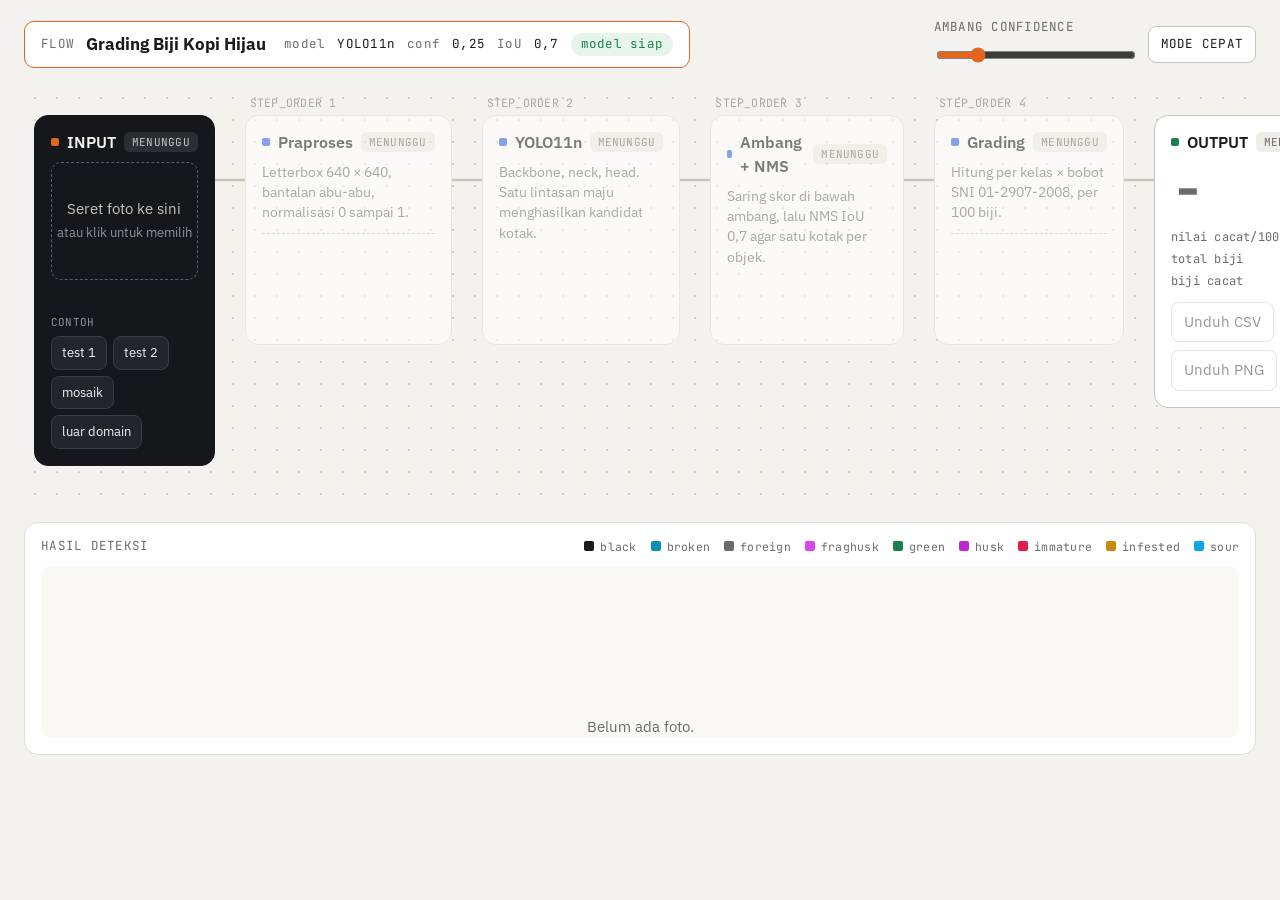
<file: index.html>
<!doctype html>
<html lang="id">
<head>
<meta charset="utf-8">
<meta name="viewport" content="width=device-width, initial-scale=1">
<title>Grading Biji Kopi Hijau · Demo Alur YOLO11n</title>
<meta name="description" content="Demo alur deteksi cacat biji kopi hijau dengan YOLO11n yang berjalan di peramban, dari foto masuk sampai grade keluar.">
<link rel="preconnect" href="https://fonts.googleapis.com">
<link href="https://fonts.googleapis.com/css2?family=IBM+Plex+Sans:wght@400;500;600;700&family=JetBrains+Mono:wght@400;500;600&display=swap" rel="stylesheet">
<link rel="stylesheet" href="style.css?v=2">
</head>
<body>

<header class="flow-header" role="banner">
  <div class="flow-pill" aria-label="Informasi alur">
    <span class="mono dim">FLOW</span>
    <strong>Grading Biji Kopi Hijau</strong>
    <span class="mono dim">model</span><span class="mono">YOLO11n</span>
    <span class="mono dim">conf</span><span class="mono" id="conf-label">0,25</span>
    <span class="mono dim">IoU</span><span class="mono">0,7</span>
    <span class="status-pill mono" id="model-status" data-state="loading" aria-live="polite">memuat model...</span>
  </div>
  <div class="flow-controls">
    <label class="control" for="conf">
      <span class="mono dim">AMBANG CONFIDENCE</span>
      <input type="range" id="conf" min="0.10" max="0.90" step="0.05" value="0.25" aria-describedby="conf-label">
    </label>
    <button type="button" class="btn-toggle mono" id="fast" aria-pressed="false" title="Matikan jeda animasi antar-langkah">MODE CEPAT</button>
    <button type="button" class="btn-toggle mono" id="retry" hidden>COBA LAGI</button>
  </div>
</header>

<main>
<section id="canvas" class="canvas" aria-label="Alur pemrosesan" aria-busy="false">

  <article class="node node-input" id="n-input" data-status="idle">
    <header class="node-head">
      <span class="node-title"><span class="dot dot-input" aria-hidden="true"></span>INPUT</span>
      <span class="badge mono">MENUNGGU</span>
    </header>
    <label class="dropzone" id="dropzone" for="file" tabindex="0">
      <input type="file" id="file" accept="image/*" hidden>
      <span class="dropzone-text" id="dropzone-text">Seret foto ke sini<br><small>atau klik untuk memilih</small></span>
      <img id="input-thumb" alt="" hidden>
    </label>
    <div class="result mono" id="input-meta"></div>
    <div class="samples" aria-label="Foto contoh">
      <span class="mono dim">CONTOH</span>
      <button type="button" class="sample" data-src="samples/s1_test_tinggi.jpg">test 1</button>
      <button type="button" class="sample" data-src="samples/s2_test_rendah.jpg">test 2</button>
      <button type="button" class="sample" data-src="samples/s3_mosaik.jpg">mosaik</button>
      <button type="button" class="sample" data-src="samples/s4_luar_domain.jpg">luar domain</button>
    </div>
  </article>

  <svg class="link" id="l-pre" viewBox="0 0 100 10" preserveAspectRatio="none" aria-hidden="true"><line x1="0" y1="5" x2="100" y2="5"/></svg>

  <article class="node" id="n-pre" data-status="idle">
    <span class="step mono">STEP_ORDER 1</span>
    <header class="node-head">
      <span class="node-title"><span class="dot" aria-hidden="true"></span>Praproses</span>
      <span class="badge mono">MENUNGGU</span>
    </header>
    <p class="desc">Letterbox 640 × 640, bantalan abu-abu, normalisasi 0 sampai 1.</p>
    <div class="result"><canvas id="pre-thumb" width="640" height="640" hidden></canvas><div class="mono" id="pre-meta"></div></div>
  </article>

  <svg class="link" id="l-yolo" viewBox="0 0 100 10" preserveAspectRatio="none" aria-hidden="true"><line x1="0" y1="5" x2="100" y2="5"/></svg>

  <article class="node" id="n-yolo" data-status="idle">
    <span class="step mono">STEP_ORDER 2</span>
    <header class="node-head">
      <span class="node-title"><span class="dot" aria-hidden="true"></span>YOLO11n</span>
      <span class="badge mono">MENUNGGU</span>
    </header>
    <p class="desc">Backbone, neck, head. Satu lintasan maju menghasilkan kandidat kotak.</p>
    <div class="result mono" id="yolo-meta"></div>
  </article>

  <svg class="link" id="l-nms" viewBox="0 0 100 10" preserveAspectRatio="none" aria-hidden="true"><line x1="0" y1="5" x2="100" y2="5"/></svg>

  <article class="node" id="n-nms" data-status="idle">
    <span class="step mono">STEP_ORDER 3</span>
    <header class="node-head">
      <span class="node-title"><span class="dot" aria-hidden="true"></span>Ambang + NMS</span>
      <span class="badge mono">MENUNGGU</span>
    </header>
    <p class="desc">Saring skor di bawah ambang, lalu NMS IoU 0,7 agar satu kotak per objek.</p>
    <div class="result mono" id="nms-meta"></div>
  </article>

  <svg class="link" id="l-grade" viewBox="0 0 100 10" preserveAspectRatio="none" aria-hidden="true"><line x1="0" y1="5" x2="100" y2="5"/></svg>

  <article class="node" id="n-grade" data-status="idle">
    <span class="step mono">STEP_ORDER 4</span>
    <header class="node-head">
      <span class="node-title"><span class="dot" aria-hidden="true"></span>Grading</span>
      <span class="badge mono">MENUNGGU</span>
    </header>
    <p class="desc">Hitung per kelas × bobot SNI 01-2907-2008, per 100 biji.</p>
    <div class="result"><table class="class-table" id="class-table"><tbody></tbody></table></div>
  </article>

  <svg class="link" id="l-output" viewBox="0 0 100 10" preserveAspectRatio="none" aria-hidden="true"><line x1="0" y1="5" x2="100" y2="5"/></svg>

  <article class="node node-output" id="n-output" data-status="idle">
    <header class="node-head">
      <span class="node-title"><span class="dot dot-output" aria-hidden="true"></span>OUTPUT</span>
      <span class="badge mono">MENUNGGU</span>
    </header>
    <div class="grade" id="grade" aria-live="polite">-</div>
    <dl class="metrics mono">
      <div><dt>nilai cacat/100</dt><dd id="m-per100">-</dd></div>
      <div><dt>total biji</dt><dd id="m-total">-</dd></div>
      <div><dt>biji cacat</dt><dd id="m-defect">-</dd></div>
    </dl>
    <div class="actions">
      <button type="button" class="btn" id="dl-csv" disabled>Unduh CSV</button>
      <button type="button" class="btn" id="dl-png" disabled>Unduh PNG</button>
    </div>
  </article>

  <article class="node node-warn" id="n-warn" data-status="idle" hidden>
    <header class="node-head">
      <span class="node-title"><span class="dot dot-warn" aria-hidden="true"></span>Peringatan</span>
      <span class="badge mono">INFO</span>
    </header>
    <p class="desc" id="warn-text"></p>
  </article>

</section>

<section class="photo-panel" aria-label="Foto dan hasil deteksi">
  <div class="photo-head">
    <span class="mono dim">HASIL DETEKSI</span>
    <ul class="legend mono" id="legend" aria-label="Warna per kelas"></ul>
  </div>
  <div class="photo-wrap"><canvas id="photo" aria-label="Foto dengan kotak deteksi"></canvas><p class="photo-empty" id="photo-empty">Belum ada foto.</p></div>
</section>
</main>

<script src="vendor/ort.min.js"></script>
<script src="grading.js?v=2"></script>
<script src="pipeline.js?v=3"></script>
<script src="app.js?v=6"></script>
</body>
</html>
</file>
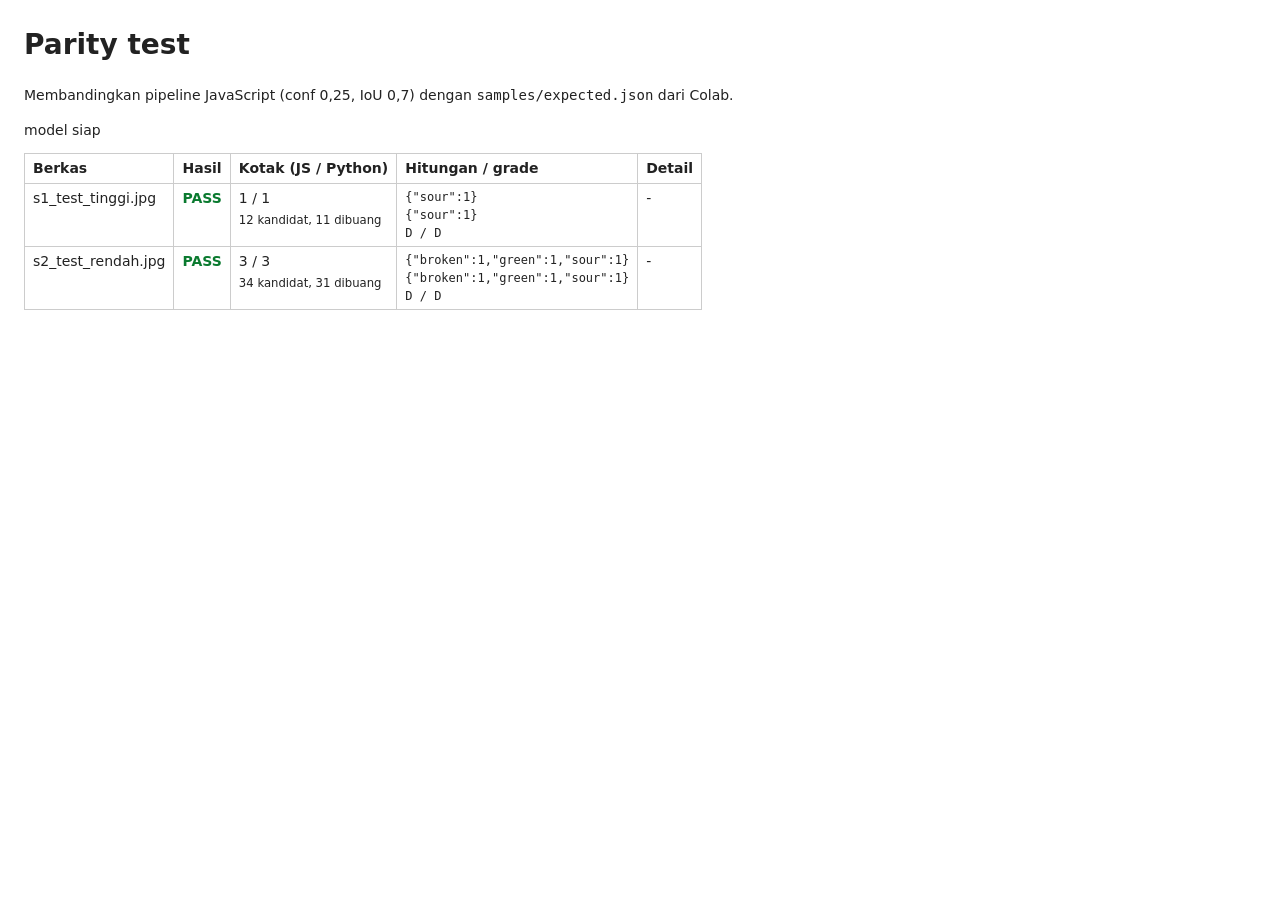
<file: test/parity.html>
<!doctype html>
<html lang="id">
<head>
<meta charset="utf-8">
<title>Parity test: pipeline JS vs Python</title>
<style>
  body { font: 14px/1.5 system-ui, sans-serif; margin: 24px; color: #222; }
  table { border-collapse: collapse; margin-top: 12px; }
  td, th { border: 1px solid #ccc; padding: 4px 8px; text-align: left; vertical-align: top; }
  .PASS { color: #0a7a2f; font-weight: 700; } .FAIL { color: #b00020; font-weight: 700; }
  #summary { font-size: 18px; margin-top: 16px; }
  pre { margin: 0; font-size: 12px; }
</style>
</head>
<body>
<h1>Parity test</h1>
<p>Membandingkan pipeline JavaScript (conf 0,25, IoU 0,7) dengan <code>samples/expected.json</code> dari Colab.</p>
<div id="status">memuat model...</div>
<table id="rows"><tr><th>Berkas</th><th>Hasil</th><th>Kotak (JS / Python)</th><th>Hitungan / grade</th><th>Detail</th></tr></table>
<div id="summary"></div>

<script src="../vendor/ort.min.js"></script>
<script src="../grading.js"></script>
<script src="../pipeline.js"></script>
<script>
const TOL_PX = 4;   // resize canvas (browser) vs OpenCV (Ultralytics) berbeda interpolasi; selisih koordinat teramati ≤ 2,5 px
const $ = (s) => document.querySelector(s);

async function loadSession() {
  ort.env.wasm.wasmPaths = "../vendor/";
  return ort.InferenceSession.create("../model/yolo11n.onnx", { executionProviders: ["wasm"] });
}

// orkestrasi yang sama dipakai app.js
async function runInference(session, img, conf) {
  const canvas = document.createElement("canvas");
  const meta = Pipeline.letterbox(img, canvas);
  const tensor = new ort.Tensor("float32", Pipeline.toTensor(canvas), [1, 3, Pipeline.IMG_SIZE, Pipeline.IMG_SIZE]);
  const out = await session.run({ [session.inputNames[0]]: tensor });
  const o = out[session.outputNames[0]];
  const candidates = Pipeline.decode(o.data, o.dims, Grading.CLASS_NAMES.length);
  const { kept, dropped } = Pipeline.nms(candidates, conf);
  const boxes = kept.map((k) => ({ ...k, box: Pipeline.unscale(k.box, meta) }));
  const counts = {};
  for (const b of boxes) counts[Grading.CLASS_NAMES[b.cls]] = (counts[Grading.CLASS_NAMES[b.cls]] || 0) + 1;
  const grade = boxes.length ? Grading.gradeCounts(counts) : null;
  return { meta, candidates, kept: boxes, dropped, counts, grade };
}

function matchBoxes(jsBoxes, pyBoxes) {
  const used = new Set(); const misses = [];
  for (const pb of pyBoxes) {
    let found = -1;
    for (let i = 0; i < jsBoxes.length; i++) {
      if (used.has(i) || jsBoxes[i].cls !== pb[4]) continue;
      if (jsBoxes[i].box.every((v, k) => Math.abs(v - pb[k]) <= TOL_PX)) { found = i; break; }
    }
    if (found < 0) misses.push(pb); else used.add(found);
  }
  return misses;
}

(async () => {
  let session;
  try { session = await loadSession(); $("#status").textContent = "model siap"; }
  catch (e) { $("#status").textContent = "model gagal dimuat: " + e.message; $("#summary").textContent = "PARITY FAIL"; return; }
  const expected = await (await fetch("../samples/expected.json", { cache: "no-store" })).json();
  let allOk = true;
  for (const [file, exp] of Object.entries(expected)) {
    const tr = $("#rows").insertRow(); const detail = [];
    try {
      const blob = await (await fetch("../samples/" + file)).blob();
      const img = await Pipeline.loadImage(blob);
      const r = await runInference(session, img, 0.25);
      const sameCount = r.kept.length === exp.boxes.length;
      const sameCounts = JSON.stringify(Object.entries(r.counts).sort()) === JSON.stringify(Object.entries(exp.counts).sort());
      const sameGrade = (r.grade ? r.grade.grade : "-") === exp.grade;
      const misses = matchBoxes(r.kept, exp.boxes);
      if (!sameCount) detail.push(`jumlah kotak beda: JS ${r.kept.length}, Python ${exp.boxes.length}`);
      if (!sameCounts) detail.push(`hitungan beda: JS ${JSON.stringify(r.counts)} vs ${JSON.stringify(exp.counts)}`);
      if (!sameGrade) detail.push(`grade beda: JS ${r.grade ? r.grade.grade : "-"} vs ${exp.grade}`);
      if (misses.length) detail.push(`${misses.length} kotak Python tanpa padanan JS (≤ ${TOL_PX}px), contoh: ${JSON.stringify(misses[0])}`);
      const ok = sameCount && sameCounts && sameGrade && !misses.length;
      allOk = allOk && ok;
      tr.innerHTML = `<td>${file}</td><td class="${ok ? "PASS" : "FAIL"}">${ok ? "PASS" : "FAIL"}</td>` +
        `<td>${r.kept.length} / ${exp.boxes.length}<br><small>${r.candidates.length} kandidat, ${r.dropped} dibuang</small></td>` +
        `<td><pre>${JSON.stringify(r.counts)}\n${JSON.stringify(exp.counts)}\n${r.grade ? r.grade.grade : "-"} / ${exp.grade}</pre></td>` +
        `<td>${detail.join("<br>") || "-"}</td>`;
    } catch (e) {
      allOk = false;
      tr.innerHTML = `<td>${file}</td><td class="FAIL">FAIL</td><td colspan="3">${e.message}</td>`;
    }
  }
  $("#summary").textContent = allOk ? "PARITY OK" : "PARITY FAIL";
  $("#summary").className = allOk ? "PASS" : "FAIL";
})();
</script>
</body>
</html>
</file>
<file: style.css>
/* Gaya: kanvas alur bernode, tema terang hangat (mengikuti referensi pengguna).
   Palet: latar krem #F4F2EE, grid titik #D3CFC7, kartu #FFFFFF, bingkai #E1DDD5, teks #1B1B1B,
   redup #6B6B6B, aksen oranye #E3651D (FLOW / BERJALAN), hijau #1B7F4A (SELESAI),
   merah #C8362B (GAGAL), biru #2563EB (titik langkah), kartu gelap #15171A.
   Tipografi (ui-ux-pro-max: developer tool): JetBrains Mono untuk label dan angka,
   IBM Plex Sans untuk isi. Kontras teks ≥ 4,5:1 pada semua kombinasi di bawah. */

:root {
  --bg: #F4F2EE; --grid: #D3CFC7; --card: #FFFFFF; --border: #E1DDD5; --border-strong: #C9C4BB;
  --text: #1B1B1B; --dim: #6B6B6B; --dark: #15171A; --dark-text: #F4F2EE;
  --accent: #E3651D; --ok: #1B7F4A; --fail: #C8362B; --info: #2563EB; --warn-bg: #FFF4E5;
  --grade-A: #1B7F4A; --grade-B: #2563EB; --grade-C: #B7791F; --grade-D: #C8362B;
  --c-black: #1B1B1B; --c-broken: #0891B2; --c-foreign: #6B6B6B; --c-fraghusk: #D946EF; --c-green: #1B7F4A;
  --c-husk: #C026D3; --c-immature: #E11D48; --c-infested: #CA8A04; --c-sour: #0EA5E9;
  --radius: 14px; --gap: 14px; --t-fast: 180ms; --t-std: 320ms;
  --font-sans: "IBM Plex Sans", system-ui, sans-serif; --font-mono: "JetBrains Mono", ui-monospace, Menlo, monospace;
}

* { box-sizing: border-box; }
[hidden] { display: none !important; }
html, body { margin: 0; background: var(--bg); color: var(--text); font: 15px/1.5 var(--font-sans); }
.mono { font-family: var(--font-mono); font-size: 12.5px; letter-spacing: 0.02em; }
.dim { color: var(--dim); }
button { font: inherit; cursor: pointer; }
:focus-visible { outline: 2px solid var(--info); outline-offset: 2px; }

/* ---------- header ---------- */
.flow-header { display: flex; flex-wrap: wrap; gap: 12px 24px; align-items: center; justify-content: space-between; padding: 18px 24px 6px; }
.flow-pill { display: inline-flex; flex-wrap: wrap; align-items: center; gap: 6px 12px; padding: 10px 16px; border: 1.5px solid var(--accent); border-radius: 10px; background: var(--card); }
.flow-pill strong { font-size: 17px; margin-right: 6px; }
.status-pill { padding: 2px 10px; border-radius: 999px; background: var(--warn-bg); color: #8A4B00; }
.status-pill[data-state="ready"] { background: #E6F4EC; color: var(--ok); }
.status-pill[data-state="error"] { background: #FBE9E7; color: var(--fail); }
.flow-controls { display: flex; align-items: center; gap: 14px; flex-wrap: wrap; }
.control { display: flex; flex-direction: column; gap: 2px; min-width: 200px; }
.control input[type="range"] { width: 100%; accent-color: var(--accent); height: 28px; }
.btn-toggle { padding: 8px 12px; min-height: 36px; border: 1px solid var(--border-strong); border-radius: 8px; background: var(--card); color: var(--text); transition: background var(--t-fast), border-color var(--t-fast); }
.btn-toggle:hover { border-color: var(--accent); }
.btn-toggle[aria-pressed="true"] { background: var(--accent); border-color: var(--accent); color: #fff; }

/* ---------- canvas ---------- */
main { padding: 10px 24px 32px; }
.canvas {
  position: relative; display: grid; align-items: start;
  grid-template-columns: 1.1fr 30px 0.95fr 30px 0.95fr 30px 0.95fr 30px 1.05fr 30px 1.15fr;
  grid-template-rows: auto auto; gap: 18px 0; padding: 28px 10px 18px;
  background-image: radial-gradient(var(--grid) 1.1px, transparent 1.2px); background-size: 22px 22px;
  border-radius: var(--radius);
}
.node { position: relative; background: var(--card); border: 1.5px solid var(--border); border-radius: var(--radius); padding: 14px 16px 16px; min-height: 230px; opacity: 0.55; transition: opacity var(--t-std), border-color var(--t-std), box-shadow var(--t-std), transform var(--t-std); }
.node[data-status="running"] { opacity: 1; border-color: var(--accent); box-shadow: 0 6px 24px rgba(227, 101, 29, 0.18); transform: translateY(-2px); }
.node[data-status="done"] { opacity: 1; border-color: var(--border-strong); }
.node[data-status="failed"] { opacity: 1; border-color: var(--fail); box-shadow: 0 6px 24px rgba(200, 54, 43, 0.18); }
.node-input, .node-output { opacity: 1; }
.step { position: absolute; top: -22px; left: 4px; color: var(--dim); font-size: 11.5px; }
.node-head { display: flex; align-items: center; justify-content: space-between; gap: 8px; margin-bottom: 8px; }
.node-title { display: inline-flex; align-items: center; gap: 8px; font-weight: 600; font-size: 16px; }
.dot { width: 8px; height: 8px; border-radius: 2px; background: var(--info); }
.dot-input { background: var(--accent); } .dot-output { background: var(--ok); } .dot-warn { background: var(--fail); }
.badge { padding: 2px 8px; border-radius: 6px; font-size: 11px; background: #EFEDE8; color: var(--dim); transition: background var(--t-fast), color var(--t-fast); }
.node[data-status="running"] .badge { background: var(--accent); color: #fff; animation: pulse 1.1s ease-in-out infinite; }
.node[data-status="done"] .badge { background: #E6F4EC; color: var(--ok); }
.node[data-status="failed"] .badge { background: #FBE9E7; color: var(--fail); }
.desc { margin: 0 0 10px; color: var(--dim); font-size: 13.5px; }
.result { border-top: 1px dashed var(--border-strong); padding-top: 10px; min-height: 24px; font-size: 13px; }
.result:empty { border-top: 0; }
.result .line { display: flex; justify-content: space-between; gap: 8px; padding: 2px 0; }
.result .num { font-weight: 600; }
#pre-thumb { display: block; width: 100%; max-width: 150px; height: auto; border: 1px solid var(--border); border-radius: 6px; margin: 2px 0 8px; }

/* kartu input gelap */
.node-input { background: var(--dark); color: var(--dark-text); border-color: var(--dark); }
.node-input .badge { background: #2B2E33; color: #C9C4BB; }
.node-input[data-status="done"] .badge { background: #1F3A2B; color: #7ED4A2; }
.node-input .result { border-top-color: #3A3D42; }
.dropzone { display: flex; align-items: center; justify-content: center; min-height: 118px; border: 1.5px dashed #5A5E66; border-radius: 10px; text-align: center; color: #C9C4BB; cursor: pointer; overflow: hidden; transition: border-color var(--t-fast), background var(--t-fast); }
.dropzone:hover, .dropzone.over { border-color: var(--accent); background: #1F2227; }
.dropzone small { color: #8E929A; }
#input-thumb { max-width: 100%; max-height: 118px; display: block; }
.samples { display: flex; flex-wrap: wrap; gap: 6px; align-items: center; margin-top: 10px; }
.samples .dim { width: 100%; font-size: 11px; color: #8E929A; }
.sample { padding: 6px 10px; min-height: 32px; border: 1px solid #3A3D42; border-radius: 8px; background: #22252A; color: var(--dark-text); font-size: 13px; transition: border-color var(--t-fast); }
.sample:hover { border-color: var(--accent); }

/* kartu output */
.node-output { border-color: var(--border-strong); }
.grade { font: 700 56px/1 var(--font-mono); letter-spacing: -0.02em; margin: 2px 0 10px; color: var(--dim); transition: color var(--t-std); }
.grade[data-grade="A"] { color: var(--grade-A); } .grade[data-grade="B"] { color: var(--grade-B); }
.grade[data-grade="C"] { color: var(--grade-C); } .grade[data-grade="D"] { color: var(--grade-D); }
.metrics { margin: 0 0 12px; display: grid; gap: 4px; font-size: 12px; }
.metrics div { display: flex; justify-content: space-between; gap: 8px; white-space: nowrap; }
.metrics dt { color: var(--dim); } .metrics dd { margin: 0; font-weight: 600; }
.actions { display: flex; gap: 8px; flex-wrap: wrap; }
.btn { padding: 8px 12px; min-height: 36px; border: 1px solid var(--border-strong); border-radius: 8px; background: var(--card); color: var(--text); transition: border-color var(--t-fast), background var(--t-fast); }
.btn:hover:not(:disabled) { border-color: var(--accent); }
.btn:disabled { opacity: 0.45; cursor: not-allowed; }

/* tabel kelas di node grading */
.class-table { width: 100%; border-collapse: collapse; font-family: var(--font-mono); font-size: 12px; }
.class-table td { padding: 3px 0; border-bottom: 1px solid var(--border); white-space: nowrap; }
.class-table tr { opacity: 0; transform: translateX(-6px); transition: opacity var(--t-std), transform var(--t-std); cursor: default; }
.class-table tr.in { opacity: 1; transform: none; }
.class-table tr:hover { background: #FAF8F4; }
.class-table .swatch { display: inline-block; width: 9px; height: 9px; border-radius: 2px; margin-right: 7px; vertical-align: middle; }
.class-table .r { text-align: right; }

/* node peringatan: di bawah node 3 dan 4 */
.node-warn { grid-column: 5 / 10; grid-row: 2; min-height: 0; background: var(--warn-bg); border-color: #F0C58F; opacity: 1; }
.node-warn .badge { background: #FDE2C0; color: #8A4B00; }
.node-warn .desc { color: #5C3A00; margin: 0; }

/* garis penghubung */
.link { width: 100%; height: 10px; margin-top: 60px; overflow: visible; }
.link line { stroke: var(--border-strong); stroke-width: 2.5; vector-effect: non-scaling-stroke; transition: stroke var(--t-std); }
.link.active line { stroke: var(--accent); stroke-dasharray: 8 6; animation: flow 0.6s linear infinite; }
.link.done line { stroke: var(--ok); }
@keyframes flow { to { stroke-dashoffset: -14; } }
@keyframes pulse { 0%, 100% { opacity: 1; } 50% { opacity: 0.55; } }

/* panel foto */
.photo-panel { margin-top: 20px; background: var(--card); border: 1.5px solid var(--border); border-radius: var(--radius); padding: 14px 16px 16px; }
.photo-head { display: flex; justify-content: space-between; align-items: center; gap: 12px; flex-wrap: wrap; margin-bottom: 10px; }
.legend { list-style: none; margin: 0; padding: 0; display: flex; flex-wrap: wrap; gap: 6px 14px; }
.legend li { display: inline-flex; align-items: center; gap: 6px; font-size: 11.5px; color: var(--dim); }
.legend .swatch { width: 10px; height: 10px; border-radius: 2px; }
.photo-wrap { position: relative; display: grid; place-items: center; min-height: 160px; background: #FAF8F4; border-radius: 10px; overflow: hidden; }
#photo { max-width: 100%; max-height: 62vh; display: block; }
#photo[hidden] { display: none; }
.photo-empty { color: var(--dim); margin: 0; }

/* responsif */
@media (max-width: 1180px) { .node { min-height: 250px; } .node-title { font-size: 15px; } }
@media (max-width: 900px) {
  .canvas { grid-template-columns: 1fr; grid-template-rows: none; gap: 10px; padding: 16px 10px; }
  .link { grid-row: auto; height: 28px; width: 10px; margin: 0 auto; transform: rotate(90deg); }
  .node { min-height: 0; } .step { position: static; display: block; margin-bottom: 4px; }
  .node-warn { grid-column: 1; grid-row: auto; }
  .flow-header { padding: 14px 14px 4px; } main { padding: 8px 14px 24px; }
}

@media (prefers-reduced-motion: reduce) {
  .node, .badge, .link line, .class-table tr, .grade, .btn, .btn-toggle, .dropzone { transition: none; }
  .link.active line { animation: none; stroke-dasharray: none; }
  .node[data-status="running"] .badge { animation: none; }
}
</file>
